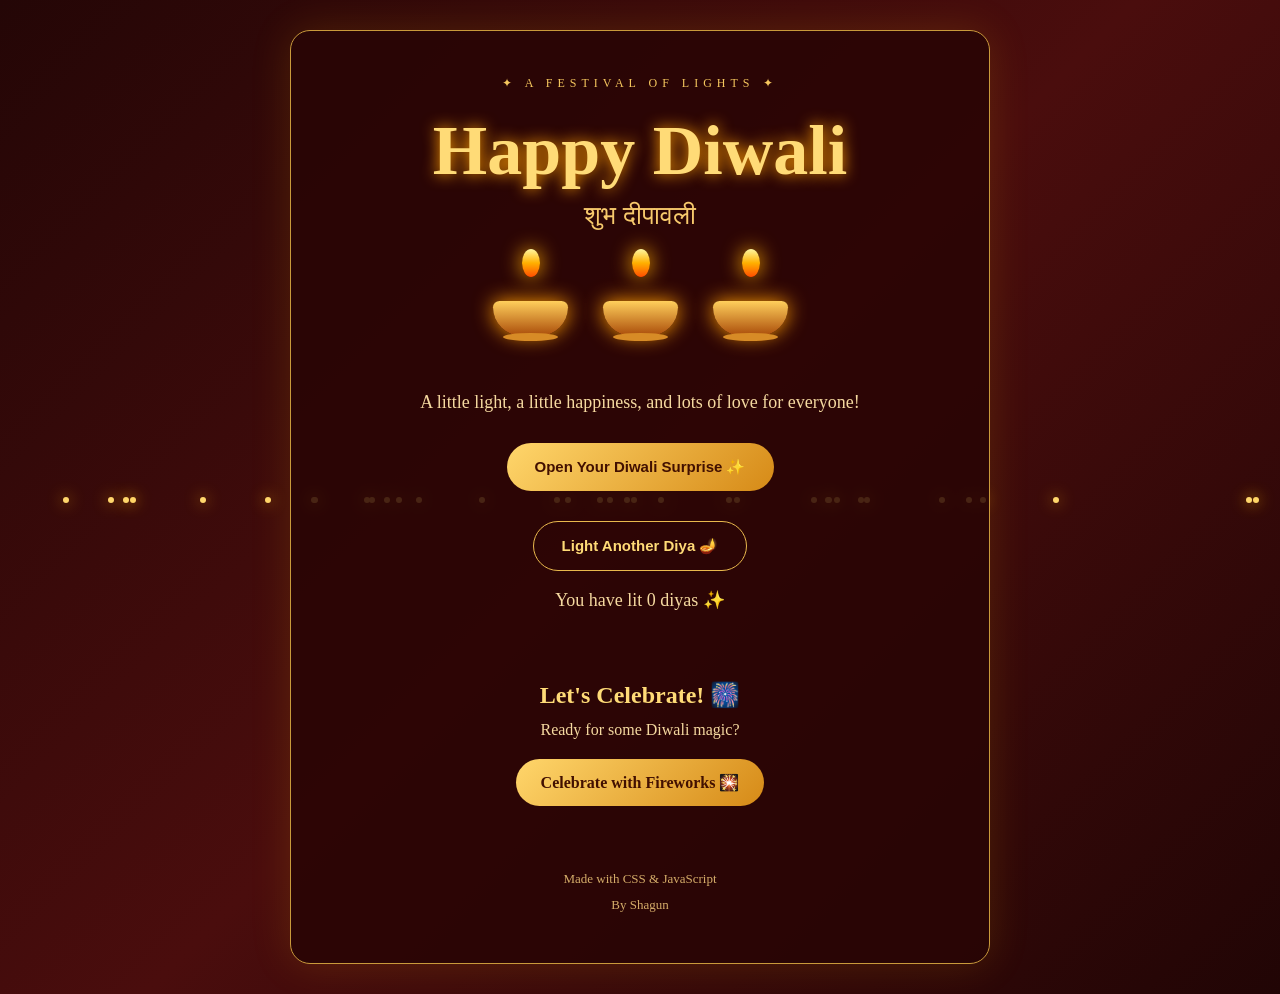
<file: index.html>
<!DOCTYPE html>
<html lang="en">
<head>
    <meta charset="UTF-8">

    <meta name="viewport" content="width=device-width, initial-scale=1.0">

    <title>Happy Diwali - Shagun</title>

    <link rel="stylesheet" href="style.css">
</head>
<body>
    <!-- Floating golden lights -->
    <div class="lights" id="lights"></div>

    <!-- Main container -->
    <main class="container">

        <p class="top-text">
            ✦ A FESTIVAL OF LIGHTS ✦
        </p>

        <h1>Happy Diwali</h1>

        <p class="subtitle">
            शुभ दीपावली
        </p>

        <!-- Decorative diyas -->
        <div class="diyas">

            <div class="diya">
                <div class="flame"></div>
                <div class="bowl"></div>
                <div class="diya-base"></div>
            </div>

            <div class="diya">
                <div class="flame"></div>
                <div class="bowl"></div>
                <div class="diya-base"></div>
            </div>

            <div class="diya">
                <div class="flame"></div>
                <div class="bowl"></div>
                <div class="diya-base"></div>
            </div>

        </div>

        <p class="intro">
            A little light, a little happiness,
            and lots of love for everyone!
        </p>

        <!-- Surprise button -->
        <button id="surpriseBtn">
            Open Your Diwali Surprise ✨
        </button>
        <section class="message hidden" id="message">

            <div class="divider">❈ ❈ ❈</div>

            <h2>✨ शुभ दीपावली ✨</h2>

            <p>
                May this Diwali bring endless happiness,
                success, peace and prosperity into your life.
            </p>

            <p>
                May every diya brighten your path
                and every moment fill your heart with joy.
            </p>

            <h3>Wishing You & Your Family</h3>

            <h2 class="gold">
                A Very Happy Diwali! 🪔
            </h2>

            <div class="divider">❈ ❈ ❈</div>

        </section>

        <!-- Light Another Diya -->
        <div class="diya-section">

            <button id="diyabtn" class="share-btn">
                Light Another Diya 🪔
            </button>

            <p id="diyacount">
                You have lit 0 diyas ✨
            </p>

            <div id="extradiyas"></div>

        </div>

        <!-- Fireworks Celebration Button -->

<div class="cracker-section">

    <h2>Let's Celebrate! 🎆</h2>

    <p>Ready for some Diwali magic?</p>

    <a href="diwali.html" class="cracker-link">
        Celebrate with Fireworks 🎇
    </a>

</div>

        <!-- Footer -->
        <footer>
            <p>Made with CSS & JavaScript</p>
            <p>By Shagun</p>
        </footer>

    </main>

    <!-- JavaScript -->
    <script src="script.js"></script>

</body>
</html>
</file>
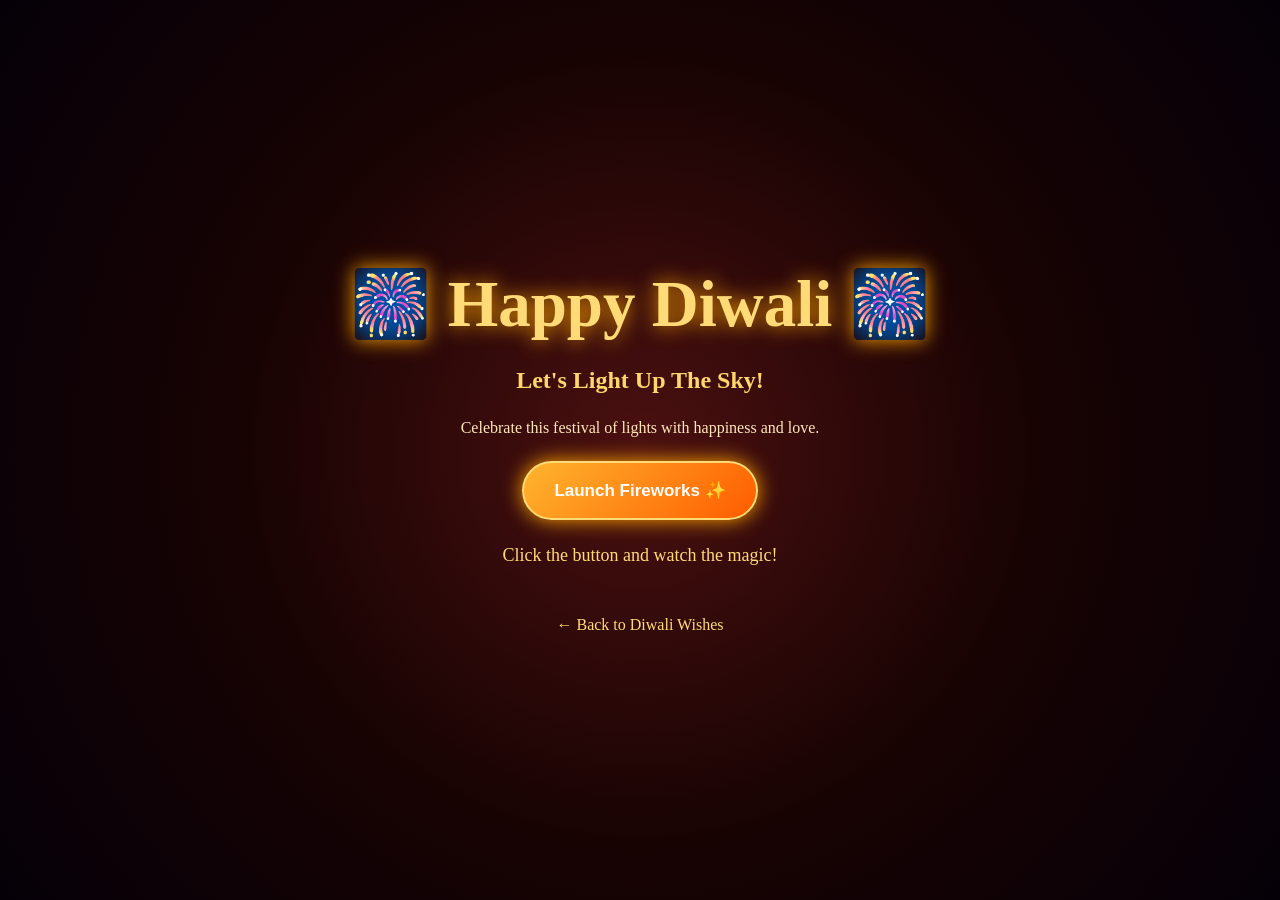
<file: diwali.html>
<!DOCTYPE html>
<head>
    <title>Diwali Fireworks Celebration</title>
    <link rel="stylesheet" href="crackers.css">
</head>

<body>

    <div class="fireworks-container" id="fireworks"></div>

    <main class="celebration">

        <h1>🎆 Happy Diwali 🎆</h1>

        <h2>Let's Light Up The Sky!</h2>

        <p>
            Celebrate this festival of lights
            with happiness and love.
        </p>

        <button id="crackerBtn">
            Launch Fireworks ✨
        </button>

        <p id="crackerMessage">
            Click the button and watch the magic!
        </p>

        <a href="index.html" class="back-link">
            ← Back to Diwali Wishes
        </a>

    </main>

    <script src="crackers.js"></script>

</body>
</html>
</file>
<file: style.css>
/* =====================================
   1. BASIC RESET
===================================== */
* {
    margin: 0;
    padding: 0;
    box-sizing: border-box;
}

body {
    min-height: 100vh;

    background: linear-gradient(
        135deg,
        #240606,
        #4a0d0d,
        #210505
    );

    color: #fff4d6;
    font-family: Georgia, serif;

    display: flex;
    justify-content: center;
    align-items: center;

    overflow-x: hidden;
    padding: 30px 15px;
}


/* =====================================
   2. MAIN CONTAINER
===================================== */
.container {
    width: 100%;
    max-width: 700px;

    text-align: center;

    padding: 45px 25px;

    border: 1px solid #c99a3b;
    border-radius: 20px;

    background: rgba(40, 5, 5, 0.85);

    box-shadow: 0 0 40px rgba(255, 174, 0, 0.15);

    position: relative;
    z-index: 2;
}


/* =====================================
   3. TOP TEXT
===================================== */

.top-text {
    color: #f5c75e;
    letter-spacing: 5px;
    font-size: 12px;
    margin-bottom: 20px;
}


/* =====================================
   4. MAIN HEADING
===================================== */

h1 {
    font-size: clamp(40px, 9vw, 70px);

    color: #ffdb77;

    text-shadow: 0 0 15px #ff9d00;

    margin-bottom: 10px;
}

.subtitle {
    color: #f7c96c;
    font-size: 26px;
    margin-bottom: 35px;
}

/* =====================================
   5. DECORATIVE DIYAS
===================================== */
.diyas {
    display: flex;
    justify-content: center;
    align-items: center;
    gap: 35px;

    margin: 45px 0;
}

.diya {
    position: relative;
    width: 75px;
    height: 65px;
}

.bowl {
    position: absolute;
    bottom: 5px;

    width: 75px;
    height: 35px;

    background: linear-gradient(
        #ffcf5c,
        #a94b09
    );

    border-radius: 10px 10px 45px 45px;

    box-shadow: 0 0 20px #ff9d00;
}

.diya-base {
    position: absolute;
    bottom: 0;
    left: 10px;

    width: 55px;
    height: 8px;

    background: #d78b26;
    border-radius: 50%;
}

.flame {
    position: absolute;
    top: -27px;
    left: 29px;

    width: 18px;
    height: 28px;

    background: linear-gradient(
        #fff7a0,
        #ffb000,
        #ff4d00
    );

    border-radius: 50%;

    box-shadow: 0 0 20px #ffae00;

    animation: flicker 0.7s infinite alternate;

    transform-origin: bottom;

    z-index: 2;
}


/* =====================================
   6. FLAME ANIMATION
===================================== */

@keyframes flicker {

    from {
        transform: scale(1) rotate(-5deg);
    }

    to {
        transform: scale(1.15) rotate(5deg);
    }

}


/* =====================================
   7. INTRO TEXT
===================================== */

.intro {
    font-size: 18px;
    line-height: 1.8;

    color: #f5d9a0;

    margin: 25px 0;
}


/* =====================================
   8. BUTTONS
===================================== */

button {
    padding: 15px 28px;

    border: none;
    border-radius: 30px;

    background: linear-gradient(
        135deg,
        #ffd66b,
        #d68a17
    );

    color: #421000;

    font-size: 15px;
    font-weight: bold;

    cursor: pointer;

    transition: 0.3s;
}

button:hover {
    transform: translateY(-4px);

    box-shadow: 0 0 25px #ffb52e;
}

button:disabled {
    opacity: 0.7;
    cursor: default;
}


/* =====================================
   9. GREETING MESSAGE
===================================== */

.message {
    margin-top: 35px;

    padding: 25px 15px;

    border-top: 1px solid #bd8b34;
    border-bottom: 1px solid #bd8b34;

    animation: appear 1s ease;
}

.message h2 {
    color: #ffdc82;
    margin: 15px 0;
}

.message p {
    color: #ffe7bd;

    font-size: 17px;
    line-height: 1.8;

    margin: 15px 0;
}

.message h3 {
    color: #f8c85c;
    margin-top: 20px;
}

.gold {
    text-shadow: 0 0 15px #ffae00;
}

.divider {
    color: #e9b94d;
    letter-spacing: 10px;
    margin: 15px;
}


/* =====================================
   10. HIDDEN MESSAGE
===================================== */

.hidden {
    display: none;
}


/* =====================================
   11. MESSAGE ANIMATION
===================================== */

@keyframes appear {

    from {
        opacity: 0;
        transform: translateY(25px);
    }

    to {
        opacity: 1;
        transform: translateY(0);
    }

}


/* =====================================
   12. DIYA COUNTER SECTION
===================================== */

.diya-section {
    margin-top: 30px;
}

.share-btn {
    display: block;

    margin: 25px auto 0;

    background: transparent;

    border: 1px solid #e9b94d;

    color: #ffdb77;
}

#diyacount {
    color: #f5d9a0;

    margin-top: 18px;

    font-size: 18px;
}

#extradiyas {
    display: flex;

    justify-content: center;
    align-items: center;

    flex-wrap: wrap;

    margin-top: 15px;
    gap: 10px;
}

.extra-diya {
    display: inline-block;

    font-size: 32px;

    margin: 12px;

    animation: appear 0.6s ease;

    filter: drop-shadow(0 0 10px orange);
}


/* =====================================
   13. FOOTER
===================================== */

footer {
    margin-top: 40px;

    color: #d5ad6a;

    font-size: 13px;

    line-height: 2;
}


/* =====================================
   14. FLOATING GOLDEN LIGHTS
===================================== */

.light {
    position: fixed;

    width: 6px;
    height: 6px;

    background: #ffd76c;

    border-radius: 50%;

    box-shadow: 0 0 15px #ffae00;

    pointer-events: none;

    animation: floatUp linear infinite;

    z-index: 1;
}

@keyframes floatUp {

    from {
        transform: translateY(100vh);
        opacity: 0;
    }

    20% {
        opacity: 1;
    }

    to {
        transform: translateY(-10vh);
        opacity: 0;
    }

}


/* =====================================
   15. MOBILE RESPONSIVE
===================================== */

@media (max-width: 480px) {

    .container {
        padding: 35px 15px;
    }

    .diyas {
        gap: 18px;
    }

    .intro {
        font-size: 16px;
    }

    .message p {
        font-size: 15px;
    }

    .top-text {
        letter-spacing: 3px;
    }

}
.cracker-section {
    margin-top: 35px;
    padding: 20px;
}

.cracker-section h2 {
    color: #ffdb77;
    margin-bottom: 12px;
}

.cracker-section p {
    color: #f5d9a0;
    margin-bottom: 20px;
}

.cracker-link {
    display: inline-block;
    padding: 14px 25px;
    border-radius: 30px;

    background: linear-gradient(
        135deg,
        #ffd66b,
        #d68a17
    );

    color: #421000;
    text-decoration: none;
    font-weight: bold;

    transition: 0.3s;
}

.cracker-link:hover {
    transform: scale(1.06);
    box-shadow: 0 0 25px orange;
}
</file>
<file: crackers.css>
* {
    margin: 0;
    padding: 0;
    box-sizing: border-box;
}

body {
    min-height: 100vh;

    background:
        radial-gradient(
            circle at center,
            #4b1010,
            #180303,
            #050008
        );

    font-family: Georgia, serif;
    color: white;

    display: flex;
    justify-content: center;
    align-items: center;

    overflow: hidden;
}

.celebration {
    text-align: center;
    z-index: 2;
    padding: 25px;
}

h1 {
    color: #ffdb77;
    font-size: clamp(35px, 7vw, 65px);

    text-shadow: 0 0 20px orange;

    margin-bottom: 25px;
}

h2 {
    color: #ffd66b;
    margin-bottom: 20px;
}

p {
    color: #ffe7bd;
    margin: 20px 0;
    line-height: 1.7;
}

#crackerBtn {
    padding: 17px 30px;

    border: 2px solid #ffdb77;
    border-radius: 40px;

    background: linear-gradient(
        135deg,
        #ffb52e,
        #ff5c00
    );

    color: white;
    font-size: 17px;
    font-weight: bold;

    cursor: pointer;

    box-shadow: 0 0 20px orange;

    transition: 0.3s;
}

#crackerBtn:hover {
    transform: scale(1.1);
    box-shadow: 0 0 35px gold;
}

.back-link {
    display: inline-block;
    margin-top: 25px;

    color: #ffdb77;
    text-decoration: none;
}

.fireworks-container {
    position: fixed;
    inset: 0;

    overflow: hidden;
    pointer-events: none;
    z-index: 1;
}

.spark {
    position: absolute;

    width: 7px;
    height: 7px;

    border-radius: 50%;

    animation: explode 1.3s ease-out forwards;
}

@keyframes explode {

    0% {
        transform: translate(0, 0) scale(1);
        opacity: 1;
    }

    100% {
        transform:
            translate(var(--x), var(--y))
            scale(0);

        opacity: 0;
    }

}

#crackerMessage {
    color: #ffdb77;
    font-size: 18px;
}

@media (max-width: 480px) {
    .celebration {
        padding: 15px;
    }
}
</file>
